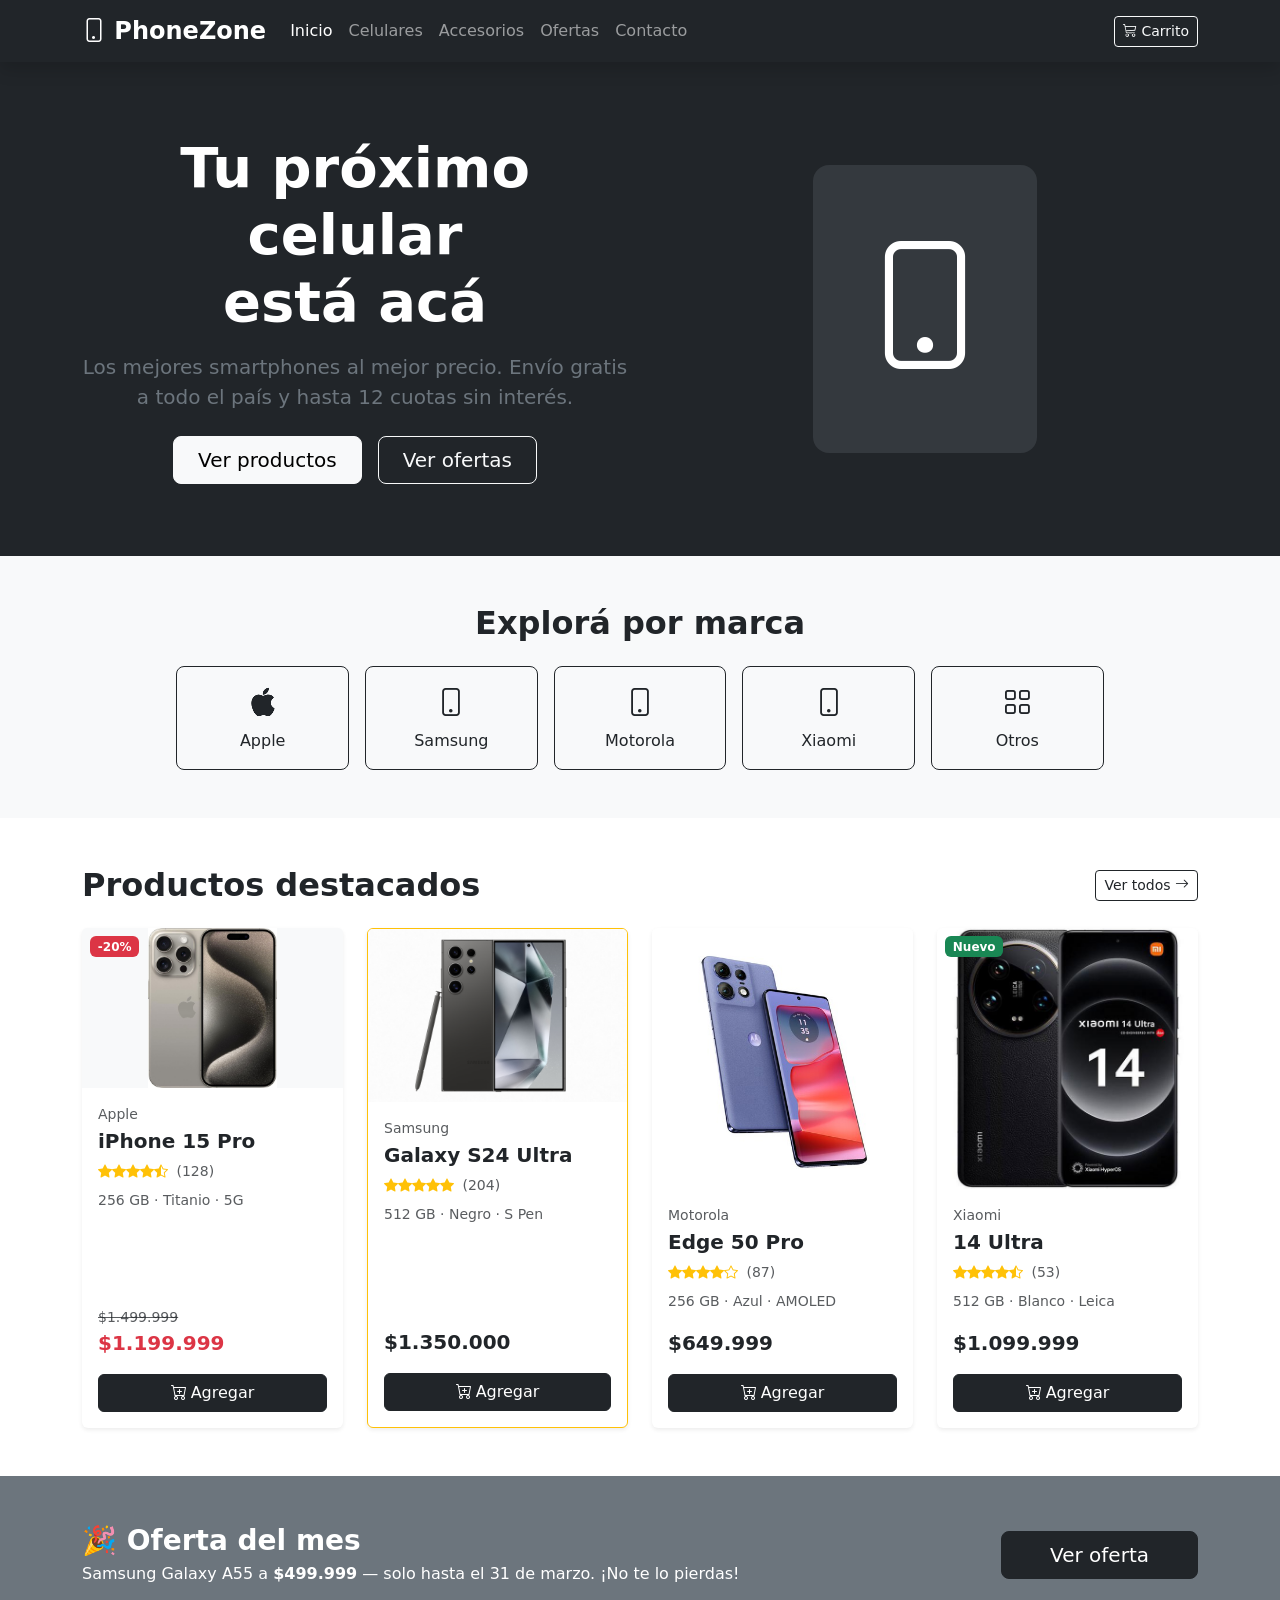
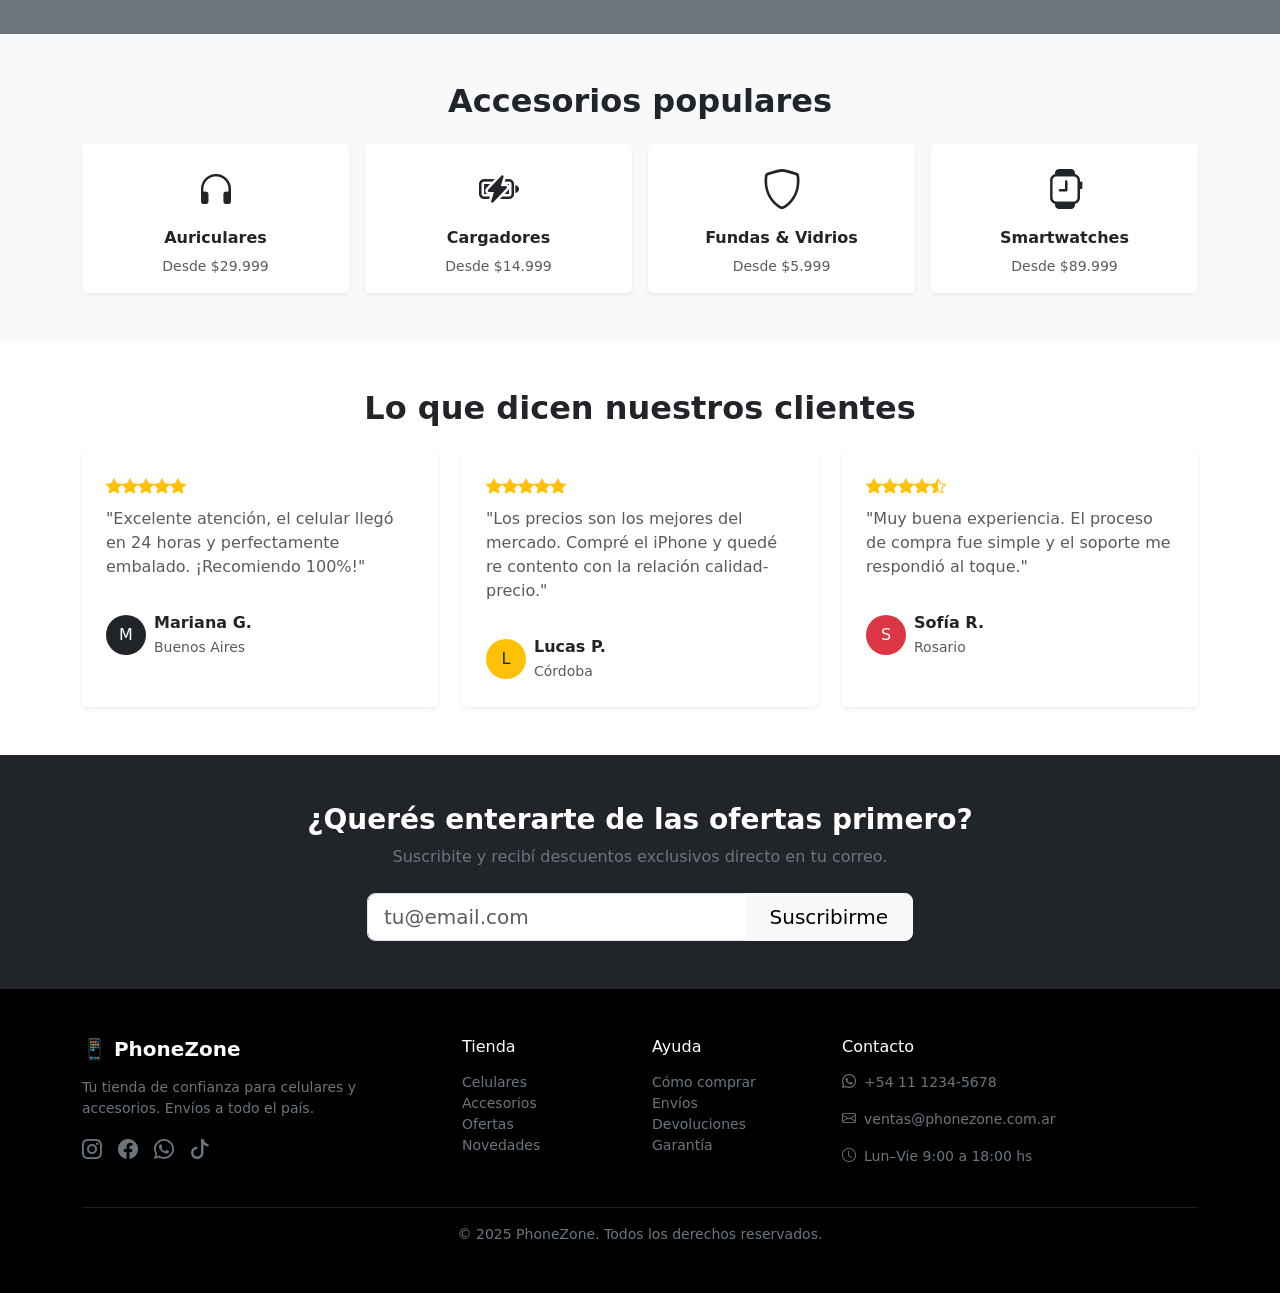
<file: index.html>
<!DOCTYPE html>
<html lang="es">
<head>
  <meta charset="UTF-8" />
  <meta name="viewport" content="width=device-width, initial-scale=1.0"/>
  <title>PhoneZone – Venta de Celulares</title>
  <link rel="shortcut icon" href="assets/phone.svg" type="image/svg+xml">
  <link rel="stylesheet" href="style.css">
  <link href="https://cdn.jsdelivr.net/npm/bootstrap@5.3.3/dist/css/bootstrap.min.css" rel="stylesheet"/>
  <link href="https://cdn.jsdelivr.net/npm/bootstrap-icons@1.11.3/font/bootstrap-icons.min.css" rel="stylesheet"/>
</head>
<body>
 
  <!-- NAVBAR -->
  <nav class="navbar navbar-expand-lg navbar-dark bg-dark sticky-top shadow">
    <div class="container">
      <a class="navbar-brand fw-bold fs-4" href="#"><i class="bi bi-phone"></i> PhoneZone</a>
      <button class="navbar-toggler" type="button" data-bs-toggle="collapse" data-bs-target="#navMenu">
        <span class="navbar-toggler-icon"></span>
      </button>
      <div class="collapse navbar-collapse" id="navMenu">
        <ul class="navbar-nav me-auto mb-2 mb-lg-0">
          <li class="nav-item"><a class="nav-link active" href="#">Inicio</a></li>
          <li class="nav-item"><a class="nav-link" href="#productos">Celulares</a></li>
          <li class="nav-item"><a class="nav-link" href="#accesories">Accesorios</a></li>
          <li class="nav-item"><a class="nav-link" href="#productos">Ofertas</a></li>
          <li class="nav-item"><a class="nav-link" href="#contact">Contacto</a></li>
        </ul>
        <div class="d-flex gap-2">
          <button class="btn btn-outline-light btn-sm" onclick="Shopping_cart()">
            <i class="bi bi-cart3"></i> Carrito
          </button>
        </div>
      </div>
    </div>
  </nav>
 
  <!-- HERO -->
  <section class="bg-dark text-white py-5 text-center">
    <div class="container py-4">
      <div class="row align-items-center g-4">
        <div class="col-lg-6">
          <h1 class="display-4 fw-bold mb-3">Tu próximo celular<br>está acá</h1>
          <p class="lead text-secondary mb-4">Los mejores smartphones al mejor precio. Envío gratis a todo el país y hasta 12 cuotas sin interés.</p>
          <div class="d-flex flex-wrap gap-3 justify-content-center">
            <a href="#productos" class="btn btn-light btn-lg px-4">Ver productos</a>
            <a href="#ofter" class="btn btn-outline-light btn-lg px-4">Ver ofertas</a>
          </div>
        </div>
        <div class="col-lg-6 text-center">
          <div class="bg-secondary bg-opacity-25 rounded-4 p-5 d-inline-block">
            <i class="bi bi-phone" style="font-size:8rem; color:#ffffff;"></i>
          </div>
        </div>
      </div>
    </div>
  </section>
 

 
  <!-- CATEGORÍAS -->
  <section class="py-5 bg-light">
    <div class="container">
      <h2 class="fw-bold mb-4 text-center">Explorá por marca</h2>
      <div class="row g-3 justify-content-center">
        <div class="col-6 col-md-2">
          <a href="#iphone" class="btn btn-outline-dark w-100 py-3 rounded-3">
            <i class="bi bi-apple d-block fs-3 mb-1"></i> Apple
          </a>
        </div>
        <div class="col-6 col-md-2">
          <a href="#samsung" class="btn btn-outline-dark w-100 py-3 rounded-3">
            <i class="bi bi-phone d-block fs-3 mb-1"></i> Samsung
          </a>
        </div>
        <div class="col-6 col-md-2">
          <a href="#motorola" class="btn btn-outline-dark w-100 py-3 rounded-3">
            <i class="bi bi-phone d-block fs-3 mb-1"></i> Motorola
          </a>
        </div>
        <div class="col-6 col-md-2">
          <a href="#xioami" class="btn btn-outline-dark w-100 py-3 rounded-3">
            <i class="bi bi-phone d-block fs-3 mb-1"></i> Xiaomi
          </a>
        </div>
        <div class="col-6 col-md-2">
          <a href="/phones.html" onclick="phones()" class="btn btn-outline-dark w-100 py-3 rounded-3">
            <i class="bi bi-grid d-block fs-3 mb-1"></i> Otros
          </a>
        </div>
      </div>
    </div>
  </section>
 
  <!-- PRODUCTOS DESTACADOS -->
  <section class="py-5" id="productos">
    <div class="container">
      <div class="d-flex justify-content-between align-items-center mb-4">
        <h2 class="fw-bold mb-0">Productos destacados</h2>
        <a href="" class="btn btn-outline-dark btn-sm" onclick="phones()">Ver todos <i class="bi bi-arrow-right"></i></a>
      </div>
      <div class="row g-4">
 
        <!-- Card 1 -->
        <div class="col-sm-6 col-lg-3" id="iphone">
          <div class="card h-100 shadow-sm border-0 position-relative">
            <span class="badge bg-danger position-absolute top-0 start-0 m-2">-20%</span>
               <img src="assets/Apple iPhone 15 Pro (128 GB) - Natural Titanium _ [Locked] _ Boost Infinite plan required starting at $60_mo_ _ Unlimited Wireless _ No trade-in needed to start _ Get the latest iPhone every year.jpg" class="card-img-top bg-light d-flex align-items-center justify-content-center" style="max-height: 160px;  object-fit: contain;">
            <div class="card-body d-flex flex-column">
              <p class="text-muted small mb-1">Apple</p>
              <h5 class="card-title fw-bold">iPhone 15 Pro</h5>
              <div class="text-warning small mb-2">
                <i class="bi bi-star-fill"></i><i class="bi bi-star-fill"></i><i class="bi bi-star-fill"></i><i class="bi bi-star-fill"></i><i class="bi bi-star-half"></i>
                <span class="text-muted ms-1">(128)</span>
              </div>
              <p class="text-muted small">256 GB · Titanio · 5G</p>
              <div class="mt-auto">
                <p class="text-muted text-decoration-line-through small mb-0">$1.499.999</p>
                <p class="fw-bold fs-5 text-danger mb-3">$1.199.999</p>
                <button class="btn btn-dark w-100" id="btn-cel" value="iPhone 15 Pro"><i class="bi bi-cart-plus me-1"></i>Agregar</button>
              </div>
            </div>
          </div>
        </div>
 
        <!-- Card 2 -->
        <div class="col-sm-6 col-lg-3" id="samsung">
          <div class="card h-100 shadow-sm border border-warning position-relative">
           <img src="assets/S24-Ultra-Negro.png" class="card-img-top bg-light d-flex align-items-center justify-content-center"">
            <div class="card-body d-flex flex-column">
              <p class="text-muted small mb-1">Samsung</p>
              <h5 class="card-title fw-bold">Galaxy S24 Ultra</h5>
              <div class="text-warning small mb-2">
                <i class="bi bi-star-fill"></i><i class="bi bi-star-fill"></i><i class="bi bi-star-fill"></i><i class="bi bi-star-fill"></i><i class="bi bi-star-fill"></i>
                <span class="text-muted ms-1">(204)</span>
              </div>
              <p class="text-muted small">512 GB · Negro · S Pen</p>
              <div class="mt-auto">
                <p class="fw-bold fs-5 mb-3">$1.350.000</p>
                <button class="btn btn-dark w-100" id="btn-cel2" value="Galaxy S24 Ultra"><i class="bi bi-cart-plus me-1"></i>Agregar</button>
              </div>
            </div>
          </div>
        </div>
 
        <!-- Card 3 -->
        <div class="col-sm-6 col-lg-3" id="motorola">
          <div class="card h-100 shadow-sm border-0">
            <img src="assets/450_1000.jpeg" class="card-img-top bg-light d-flex align-items-center justify-content-center">
            <div class="card-body d-flex flex-column">
              <p class="text-muted small mb-1">Motorola</p>
              <h5 class="card-title fw-bold">Edge 50 Pro</h5>
              <div class="text-warning small mb-2">
                <i class="bi bi-star-fill"></i><i class="bi bi-star-fill"></i><i class="bi bi-star-fill"></i><i class="bi bi-star-fill"></i><i class="bi bi-star"></i>
                <span class="text-muted ms-1">(87)</span>
              </div>
              <p class="text-muted small">256 GB · Azul · AMOLED</p>
              <div class="mt-auto">
                <p class="fw-bold fs-5 mb-3">$649.999</p>
                <button class="btn btn-dark w-100" id="btn-cel3" value="Edge 50 Pro"><i class="bi bi-cart-plus me-1"></i>Agregar</button>
              </div>
            </div>
          </div>
        </div>
 
        <!-- Card 4 -->
        <div class="col-sm-6 col-lg-3" id="xioami">
          <div class="card h-100 shadow-sm border-0 position-relative">
            <span class="badge bg-success position-absolute top-0 start-0 m-2">Nuevo</span>
            <img src="assets/celular_xiaomi_14_ultra_dual_chip_512gb_5g_global_172055_550x550.jpg" class="card-img-top bg-light d-flex align-items-center justify-content-center">
            <div class="card-body d-flex flex-column">
              <p class="text-muted small mb-1">Xiaomi</p>
              <h5 class="card-title fw-bold">14 Ultra</h5>
              <div class="text-warning small mb-2">
                <i class="bi bi-star-fill"></i><i class="bi bi-star-fill"></i><i class="bi bi-star-fill"></i><i class="bi bi-star-fill"></i><i class="bi bi-star-half"></i>
                <span class="text-muted ms-1">(53)</span>
              </div>
              <p class="text-muted small">512 GB · Blanco · Leica</p>
              <div class="mt-auto">
                <p class="fw-bold fs-5 mb-3">$1.099.999</p>
                <button class="btn btn-dark w-100" id="btn-cel4" value="14 Ultra"><i class="bi bi-cart-plus me-1"></i>Agregar</button>
              </div>
            </div>
          </div>
        </div>
 
      </div>
    </div>
  </section>
 
  <!-- BANNER OFERTA -->
  <section class="bg-secondary py-5" id="ofert">
    <div class="container">
      <div class="row align-items-center g-3">
        <div class="col-md-8 text-white">
          <h3 class="fw-bold mb-1">🎉 Oferta del mes</h3>
          <p class="mb-0">Samsung Galaxy A55 a <strong>$499.999</strong> — solo hasta el 31 de marzo. ¡No te lo pierdas!</p>
        </div>
        <div class="col-md-4 text-md-end">
          <a href="#" class="btn btn-dark btn-lg px-5">Ver oferta</a>
        </div>
      </div>
    </div>
  </section>
 
  <!-- ACCESORIOS -->
  <section class="py-5 bg-light" id="accesories">
    <div class="container">
      <h2 class="fw-bold mb-4 text-center">Accesorios populares</h2>
      <div class="row g-3">
        <div class="col-6 col-md-3">
          <div class="card border-0 shadow-sm text-center p-3 h-100">
            <i class="bi bi-headphones fs-1 text-dark mb-2"></i>
            <h6 class="fw-bold">Auriculares</h6>
            <p class="text-muted small mb-0">Desde $29.999</p>
          </div>
        </div>
        <div class="col-6 col-md-3">
          <div class="card border-0 shadow-sm text-center p-3 h-100">
            <i class="bi bi-battery-charging fs-1 text-dark mb-2"></i>
            <h6 class="fw-bold">Cargadores</h6>
            <p class="text-muted small mb-0">Desde $14.999</p>
          </div>
        </div>
        <div class="col-6 col-md-3">
          <div class="card border-0 shadow-sm text-center p-3 h-100">
            <i class="bi bi-shield fs-1 text-dark mb-2"></i>
            <h6 class="fw-bold">Fundas & Vidrios</h6>
            <p class="text-muted small mb-0">Desde $5.999</p>
          </div>
        </div>
        <div class="col-6 col-md-3">
          <div class="card border-0 shadow-sm text-center p-3 h-100">
            <i class="bi bi-smartwatch fs-1 text-dark mb-2"></i>
            <h6 class="fw-bold">Smartwatches</h6>
            <p class="text-muted small mb-0">Desde $89.999</p>
          </div>
        </div>
      </div>
    </div>
  </section>
 
  <!-- TESTIMONIOS -->
  <section class="py-5">
    <div class="container">
      <h2 class="fw-bold mb-4 text-center">Lo que dicen nuestros clientes</h2>
      <div class="row g-4">
        <div class="col-md-4">
          <div class="card border-0 shadow-sm p-4 h-100">
            <div class="text-warning mb-2">
              <i class="bi bi-star-fill"></i><i class="bi bi-star-fill"></i><i class="bi bi-star-fill"></i><i class="bi bi-star-fill"></i><i class="bi bi-star-fill"></i>
            </div>
            <p class="text-muted">"Excelente atención, el celular llegó en 24 horas y perfectamente embalado. ¡Recomiendo 100%!"</p>
            <div class="d-flex align-items-center mt-3">
              <div class="bg-dark text-white rounded-circle d-flex align-items-center justify-content-center me-2" style="width:40px;height:40px;">M</div>
              <div><strong>Mariana G.</strong><br><small class="text-muted">Buenos Aires</small></div>
            </div>
          </div>
        </div>
        <div class="col-md-4">
          <div class="card border-0 shadow-sm p-4 h-100">
            <div class="text-warning mb-2">
              <i class="bi bi-star-fill"></i><i class="bi bi-star-fill"></i><i class="bi bi-star-fill"></i><i class="bi bi-star-fill"></i><i class="bi bi-star-fill"></i>
            </div>
            <p class="text-muted">"Los precios son los mejores del mercado. Compré el iPhone y quedé re contento con la relación calidad-precio."</p>
            <div class="d-flex align-items-center mt-3">
              <div class="bg-warning text-dark rounded-circle d-flex align-items-center justify-content-center me-2" style="width:40px;height:40px;">L</div>
              <div><strong>Lucas P.</strong><br><small class="text-muted">Córdoba</small></div>
            </div>
          </div>
        </div>
        <div class="col-md-4">
          <div class="card border-0 shadow-sm p-4 h-100">
            <div class="text-warning mb-2">
              <i class="bi bi-star-fill"></i><i class="bi bi-star-fill"></i><i class="bi bi-star-fill"></i><i class="bi bi-star-fill"></i><i class="bi bi-star-half"></i>
            </div>
            <p class="text-muted">"Muy buena experiencia. El proceso de compra fue simple y el soporte me respondió al toque."</p>
            <div class="d-flex align-items-center mt-3">
              <div class="bg-danger text-white rounded-circle d-flex align-items-center justify-content-center me-2" style="width:40px;height:40px;">S</div>
              <div><strong>Sofía R.</strong><br><small class="text-muted">Rosario</small></div>
            </div>
          </div>
        </div>
      </div>
    </div>
  </section>
 
  <!-- NEWSLETTER -->
  <section class="bg-dark text-white py-5">
    <div class="container text-center">
      <h3 class="fw-bold mb-2">¿Querés enterarte de las ofertas primero?</h3>
      <p class="text-secondary mb-4">Suscribite y recibí descuentos exclusivos directo en tu correo.</p>
      <div class="row justify-content-center">
        <div class="col-md-6">
          <div class="input-group">
            <input type="email" class="form-control form-control-lg" placeholder="tu@email.com" id="input" required/>
            <button class="btn btn-light btn-lg px-4" onclick="Datos()" type="submit">Suscribirme</button>
          </div>
        </div>
      </div>
    </div>
  </section>
 
  <!-- FOOTER -->
  <footer class="bg-black text-secondary py-5">
    <div class="container">
      <div class="row g-4">
        <div class="col-md-4">
          <h5 class="text-white fw-bold mb-3">📱 PhoneZone</h5>
          <p class="small">Tu tienda de confianza para celulares y accesorios. Envíos a todo el país.</p>
          <div class="d-flex gap-3 mt-3">
            <a href="#" class="text-secondary fs-5"><i class="bi bi-instagram"></i></a>
            <a href="#" class="text-secondary fs-5"><i class="bi bi-facebook"></i></a>
            <a href="#" class="text-secondary fs-5"><i class="bi bi-whatsapp"></i></a>
            <a href="#" class="text-secondary fs-5"><i class="bi bi-tiktok"></i></a>
          </div>
        </div>
        <div class="col-6 col-md-2">
          <h6 class="text-white mb-3">Tienda</h6>
          <ul class="list-unstyled small">
            <li><a href="#" class="text-secondary text-decoration-none">Celulares</a></li>
            <li><a href="#" class="text-secondary text-decoration-none">Accesorios</a></li>
            <li><a href="#" class="text-secondary text-decoration-none">Ofertas</a></li>
            <li><a href="#" class="text-secondary text-decoration-none">Novedades</a></li>
          </ul>
        </div>
        <div class="col-6 col-md-2">
          <h6 class="text-white mb-3">Ayuda</h6>
          <ul class="list-unstyled small">
            <li><a href="#" class="text-secondary text-decoration-none">Cómo comprar</a></li>
            <li><a href="#" class="text-secondary text-decoration-none">Envíos</a></li>
            <li><a href="#" class="text-secondary text-decoration-none">Devoluciones</a></li>
            <li><a href="#" class="text-secondary text-decoration-none">Garantía</a></li>
          </ul>
        </div>
        <div class="col-md-4" id="contact">
          <h6 class="text-white mb-3">Contacto</h6>
          <p class="small"><i class="bi bi-whatsapp me-2"></i>+54 11 1234-5678</p>
          <p class="small"><i class="bi bi-envelope me-2"></i>ventas@phonezone.com.ar</p>
          <p class="small"><i class="bi bi-clock me-2"></i>Lun–Vie 9:00 a 18:00 hs</p>
        </div>
      </div>
      <hr class="border-secondary mt-4"/>
      <p class="text-center small mb-0">© 2025 PhoneZone. Todos los derechos reservados.</p>
    </div>
  </footer>
  <div class="cart__div cart-div" id="car" style="display: none;">
      <div class="header__div header-div">
        <h3 class="h3-list">Lista</h3>
        <div id="lista_ul"></div>
      </div>
  </div>
  <script src="script.js" defer></script>
  <script>
    function Datos() {
      let i = document.getElementById("input").value;
      if (i == "") {
         console.log(i);
         alert("Porfavor, introduce su gmail");
      }
      else {
        alert("Muchas gracias por mandarnos tu gmail, te avisaremos pronto!");
      }
    }
    function phones() {
       window.open("phones.html");
    }
  </script>
  <script src="https://cdn.jsdelivr.net/npm/bootstrap@5.3.3/dist/js/bootstrap.bundle.min.js"></script>
</body>
</html>
</file>
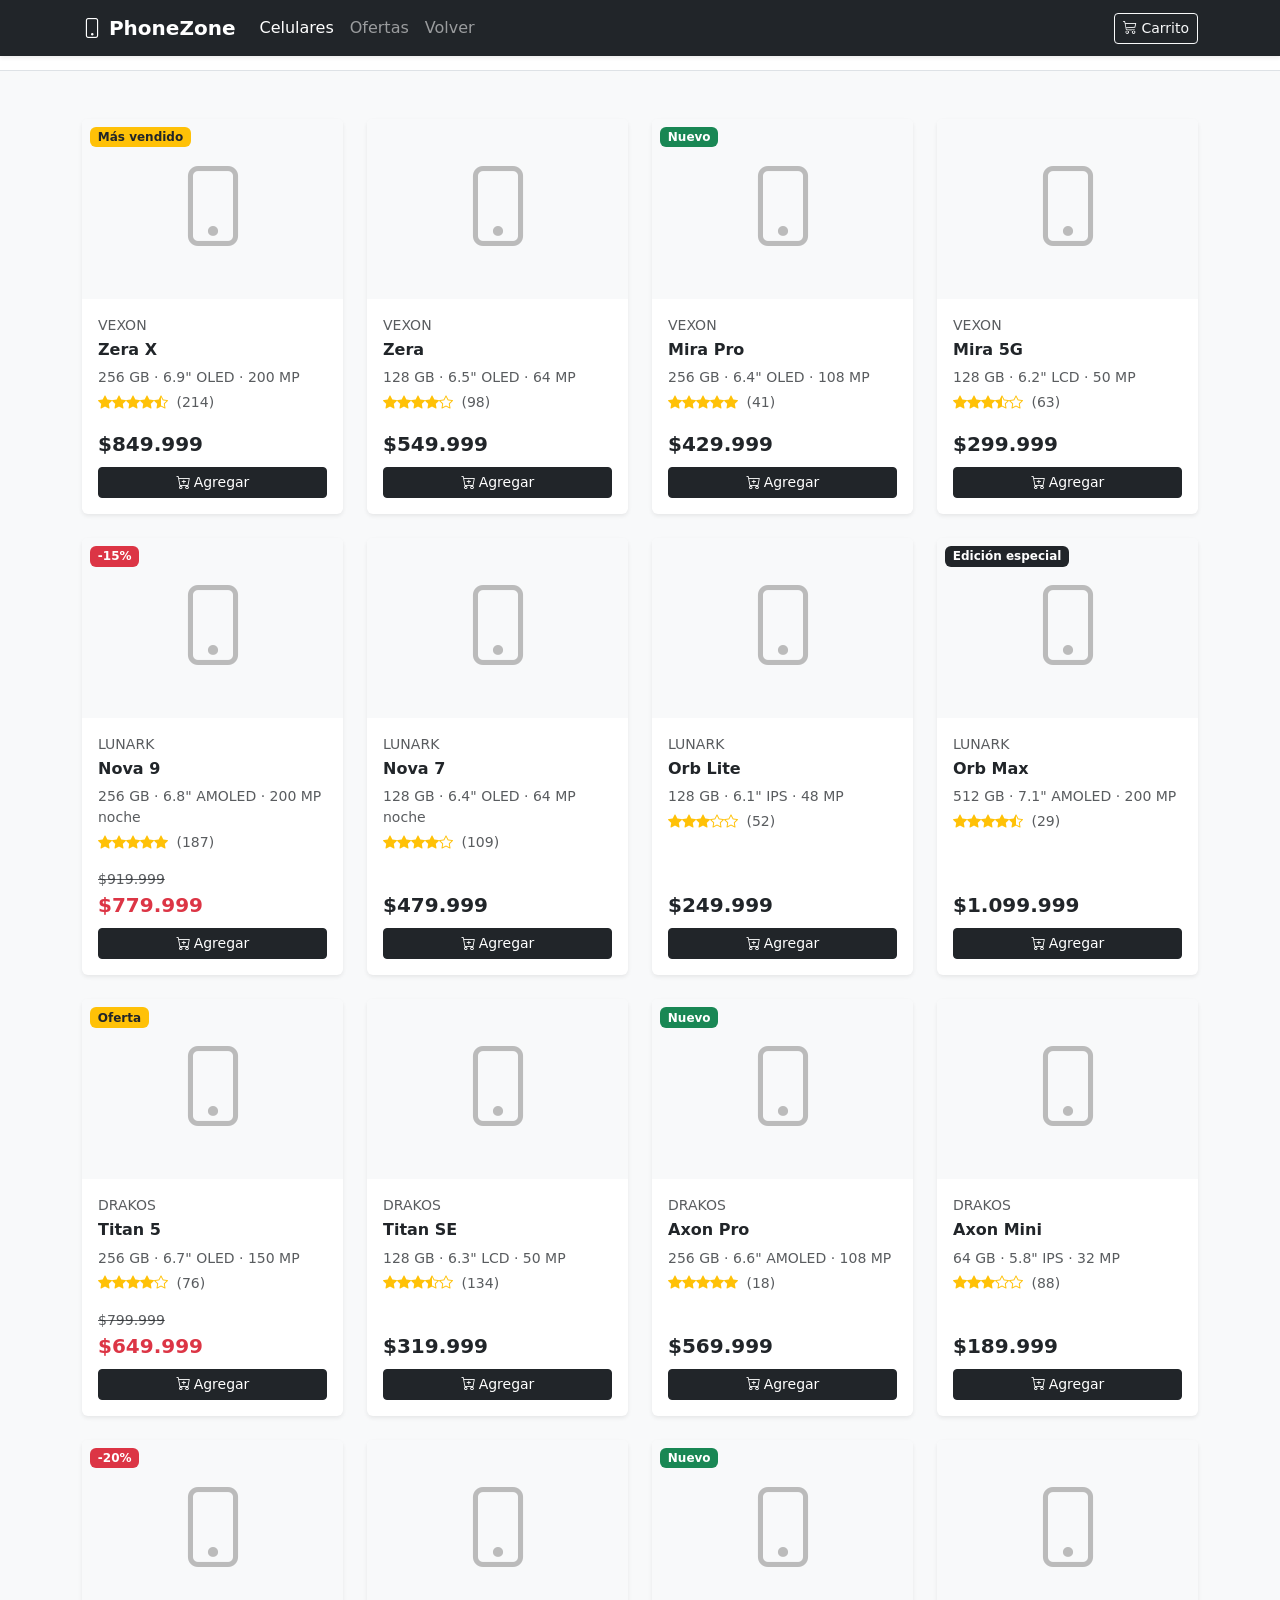
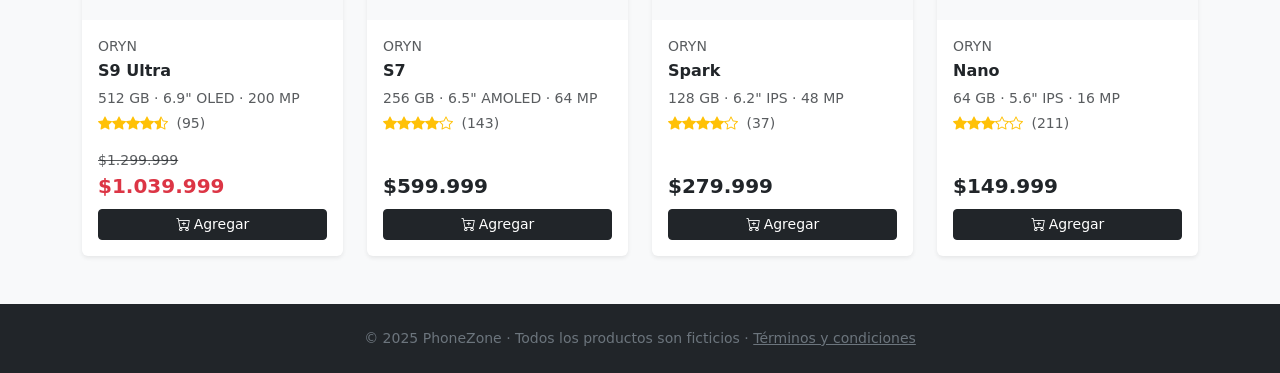
<file: phones.html>
<!DOCTYPE html>
<html lang="es">
<head>
  <meta charset="UTF-8"/>
  <meta name="viewport" content="width=device-width, initial-scale=1.0"/>
  <title>PhoneZone – Catálogo de Celulares</title>
  <link rel="shortcut icon" href="assets/phone.svg" type="image/svg+xml">
  <link href="https://cdn.jsdelivr.net/npm/bootstrap@5.3.3/dist/css/bootstrap.min.css" rel="stylesheet"/>
  <link href="https://cdn.jsdelivr.net/npm/bootstrap-icons@1.11.3/font/bootstrap-icons.min.css" rel="stylesheet"/>
</head>
<body class="bg-light">
 
  <!-- NAVBAR -->
  <nav class="navbar navbar-expand-lg navbar-dark bg-dark fixed-top shadow-sm">
    <div class="container">
      <a class="navbar-brand fw-bold" href="#"><i class="bi bi-phone"></i> PhoneZone</a>
      <button class="navbar-toggler" type="button" data-bs-toggle="collapse" data-bs-target="#nav">
        <span class="navbar-toggler-icon"></span>
      </button>
      <div class="collapse navbar-collapse" id="nav">
        <ul class="navbar-nav me-auto">
          <li class="nav-item"><a class="nav-link active" href="#">Celulares</a></li>
          <li class="nav-item"><a class="nav-link" href="#ofert">Ofertas</a></li>
          <li class="nav-item"><a class="nav-link" href="/index.html">Volver</a></li>
        </ul>
        <div class="d-flex gap-2">
          <button class="btn btn-outline-light btn-sm">
            <i class="bi bi-cart3"></i> Carrito
          </button>
        </div>
      </div>
    </div>
  </nav>
 
  <!-- FILTROS -->
  <section class="bg-white border-bottom py-3">
    <div class="container">
      <div class="row g-2 align-items-center">
        <div class="col-md-4">
          <input type="text" class="form-control" placeholder="🔍 Buscar celular..."/>
        </div>
        <div class="col-6 col-md-2">
          <select class="form-select">
            <option selected>Todas las marcas</option>
            <option>VEXON</option>
            <option>LUNARK</option>
            <option>DRAKOS</option>
            <option>ORYN</option>
          </select>
        </div>
        <div class="col-6 col-md-2">
          <select class="form-select">
            <option selected>Precio</option>
            <option>Menor a mayor</option>
            <option>Mayor a menor</option>
          </select>
        </div>
        <div class="col-md-4 text-md-end">
          <span class="text-muted small">16 celulares encontrados</span>
        </div>
      </div>
    </div>
  </section>
 
  <!-- CATÁLOGO -->
  <section class="py-5">
    <div class="container">
      <div class="row g-4">
 
        <!-- VEXON Zera X -->
        <div class="col-sm-6 col-lg-3">
          <div class="card h-100 border-0 shadow-sm">
            <span class="badge bg-warning text-dark position-absolute top-0 start-0 m-2">Más vendido</span>
            <div class="card-img-top bg-light d-flex align-items-center justify-content-center" style="height:180px;">
              <i class="bi bi-phone" style="font-size:5rem;color:#bbb;"></i>
            </div>
            <div class="card-body d-flex flex-column">
              <p class="text-muted small mb-1">VEXON</p>
              <h6 class="fw-bold">Zera X</h6>
              <p class="text-muted small mb-1">256 GB · 6.9" OLED · 200 MP</p>
              <div class="text-warning small mb-3">
                <i class="bi bi-star-fill"></i><i class="bi bi-star-fill"></i><i class="bi bi-star-fill"></i><i class="bi bi-star-fill"></i><i class="bi bi-star-half"></i>
                <span class="text-muted ms-1">(214)</span>
              </div>
              <div class="mt-auto">
                <p class="fw-bold fs-5 mb-2">$849.999</p>
                <button class="btn btn-dark w-100 btn-sm"><i class="bi bi-cart-plus me-1"></i>Agregar</button>
              </div>
            </div>
          </div>
        </div>
 
        <!-- VEXON Zera -->
        <div class="col-sm-6 col-lg-3">
          <div class="card h-100 border-0 shadow-sm">
            <div class="card-img-top bg-light d-flex align-items-center justify-content-center" style="height:180px;">
              <i class="bi bi-phone" style="font-size:5rem;color:#bbb;"></i>
            </div>
            <div class="card-body d-flex flex-column">
              <p class="text-muted small mb-1">VEXON</p>
              <h6 class="fw-bold">Zera</h6>
              <p class="text-muted small mb-1">128 GB · 6.5" OLED · 64 MP</p>
              <div class="text-warning small mb-3">
                <i class="bi bi-star-fill"></i><i class="bi bi-star-fill"></i><i class="bi bi-star-fill"></i><i class="bi bi-star-fill"></i><i class="bi bi-star"></i>
                <span class="text-muted ms-1">(98)</span>
              </div>
              <div class="mt-auto">
                <p class="fw-bold fs-5 mb-2">$549.999</p>
                <button class="btn btn-dark w-100 btn-sm"><i class="bi bi-cart-plus me-1"></i>Agregar</button>
              </div>
            </div>
          </div>
        </div>
 
        <!-- VEXON Mira Pro -->
        <div class="col-sm-6 col-lg-3">
          <div class="card h-100 border-0 shadow-sm">
            <span class="badge bg-success position-absolute top-0 start-0 m-2">Nuevo</span>
            <div class="card-img-top bg-light d-flex align-items-center justify-content-center" style="height:180px;">
              <i class="bi bi-phone" style="font-size:5rem;color:#bbb;"></i>
            </div>
            <div class="card-body d-flex flex-column">
              <p class="text-muted small mb-1">VEXON</p>
              <h6 class="fw-bold">Mira Pro</h6>
              <p class="text-muted small mb-1">256 GB · 6.4" OLED · 108 MP</p>
              <div class="text-warning small mb-3">
                <i class="bi bi-star-fill"></i><i class="bi bi-star-fill"></i><i class="bi bi-star-fill"></i><i class="bi bi-star-fill"></i><i class="bi bi-star-fill"></i>
                <span class="text-muted ms-1">(41)</span>
              </div>
              <div class="mt-auto">
                <p class="fw-bold fs-5 mb-2">$429.999</p>
                <button class="btn btn-dark w-100 btn-sm"><i class="bi bi-cart-plus me-1"></i>Agregar</button>
              </div>
            </div>
          </div>
        </div>
 
        <!-- VEXON Mira 5G -->
        <div class="col-sm-6 col-lg-3">
          <div class="card h-100 border-0 shadow-sm">
            <div class="card-img-top bg-light d-flex align-items-center justify-content-center" style="height:180px;">
              <i class="bi bi-phone" style="font-size:5rem;color:#bbb;"></i>
            </div>
            <div class="card-body d-flex flex-column">
              <p class="text-muted small mb-1">VEXON</p>
              <h6 class="fw-bold">Mira 5G</h6>
              <p class="text-muted small mb-1">128 GB · 6.2" LCD · 50 MP</p>
              <div class="text-warning small mb-3">
                <i class="bi bi-star-fill"></i><i class="bi bi-star-fill"></i><i class="bi bi-star-fill"></i><i class="bi bi-star-half"></i><i class="bi bi-star"></i>
                <span class="text-muted ms-1">(63)</span>
              </div>
              <div class="mt-auto">
                <p class="fw-bold fs-5 mb-2">$299.999</p>
                <button class="btn btn-dark w-100 btn-sm"><i class="bi bi-cart-plus me-1"></i>Agregar</button>
              </div>
            </div>
          </div>
        </div>
 
        <!-- LUNARK Nova 9 -->
        <div class="col-sm-6 col-lg-3">
          <div class="card h-100 border-0 shadow-sm">
            <span class="badge bg-danger position-absolute top-0 start-0 m-2">-15%</span>
            <div class="card-img-top bg-light d-flex align-items-center justify-content-center" style="height:180px;">
              <i class="bi bi-phone" style="font-size:5rem;color:#bbb;"></i>
            </div>
            <div class="card-body d-flex flex-column">
              <p class="text-muted small mb-1">LUNARK</p>
              <h6 class="fw-bold">Nova 9</h6>
              <p class="text-muted small mb-1">256 GB · 6.8" AMOLED · 200 MP noche</p>
              <div class="text-warning small mb-3">
                <i class="bi bi-star-fill"></i><i class="bi bi-star-fill"></i><i class="bi bi-star-fill"></i><i class="bi bi-star-fill"></i><i class="bi bi-star-fill"></i>
                <span class="text-muted ms-1">(187)</span>
              </div>
              <div class="mt-auto">
                <p class="text-muted text-decoration-line-through small mb-0">$919.999</p>
                <p class="fw-bold fs-5 mb-2 text-danger">$779.999</p>
                <button class="btn btn-dark w-100 btn-sm"><i class="bi bi-cart-plus me-1"></i>Agregar</button>
              </div>
            </div>
          </div>
        </div>
 
        <!-- LUNARK Nova 7 -->
        <div class="col-sm-6 col-lg-3">
          <div class="card h-100 border-0 shadow-sm">
            <div class="card-img-top bg-light d-flex align-items-center justify-content-center" style="height:180px;">
              <i class="bi bi-phone" style="font-size:5rem;color:#bbb;"></i>
            </div>
            <div class="card-body d-flex flex-column">
              <p class="text-muted small mb-1">LUNARK</p>
              <h6 class="fw-bold">Nova 7</h6>
              <p class="text-muted small mb-1">128 GB · 6.4" OLED · 64 MP noche</p>
              <div class="text-warning small mb-3">
                <i class="bi bi-star-fill"></i><i class="bi bi-star-fill"></i><i class="bi bi-star-fill"></i><i class="bi bi-star-fill"></i><i class="bi bi-star"></i>
                <span class="text-muted ms-1">(109)</span>
              </div>
              <div class="mt-auto">
                <p class="fw-bold fs-5 mb-2">$479.999</p>
                <button class="btn btn-dark w-100 btn-sm"><i class="bi bi-cart-plus me-1"></i>Agregar</button>
              </div>
            </div>
          </div>
        </div>
 
        <!-- LUNARK Orb Lite -->
        <div class="col-sm-6 col-lg-3">
          <div class="card h-100 border-0 shadow-sm">
            <div class="card-img-top bg-light d-flex align-items-center justify-content-center" style="height:180px;">
              <i class="bi bi-phone" style="font-size:5rem;color:#bbb;"></i>
            </div>
            <div class="card-body d-flex flex-column">
              <p class="text-muted small mb-1">LUNARK</p>
              <h6 class="fw-bold">Orb Lite</h6>
              <p class="text-muted small mb-1">128 GB · 6.1" IPS · 48 MP</p>
              <div class="text-warning small mb-3">
                <i class="bi bi-star-fill"></i><i class="bi bi-star-fill"></i><i class="bi bi-star-fill"></i><i class="bi bi-star"></i><i class="bi bi-star"></i>
                <span class="text-muted ms-1">(52)</span>
              </div>
              <div class="mt-auto">
                <p class="fw-bold fs-5 mb-2">$249.999</p>
                <button class="btn btn-dark w-100 btn-sm"><i class="bi bi-cart-plus me-1"></i>Agregar</button>
              </div>
            </div>
          </div>
        </div>
 
        <!-- LUNARK Orb Max -->
        <div class="col-sm-6 col-lg-3">
          <div class="card h-100 border-0 shadow-sm">
            <span class="badge bg-dark position-absolute top-0 start-0 m-2">Edición especial</span>
            <div class="card-img-top bg-light d-flex align-items-center justify-content-center" style="height:180px;">
              <i class="bi bi-phone" style="font-size:5rem;color:#bbb;"></i>
            </div>
            <div class="card-body d-flex flex-column">
              <p class="text-muted small mb-1">LUNARK</p>
              <h6 class="fw-bold">Orb Max</h6>
              <p class="text-muted small mb-1">512 GB · 7.1" AMOLED · 200 MP</p>
              <div class="text-warning small mb-3">
                <i class="bi bi-star-fill"></i><i class="bi bi-star-fill"></i><i class="bi bi-star-fill"></i><i class="bi bi-star-fill"></i><i class="bi bi-star-half"></i>
                <span class="text-muted ms-1">(29)</span>
              </div>
              <div class="mt-auto">
                <p class="fw-bold fs-5 mb-2">$1.099.999</p>
                <button class="btn btn-dark w-100 btn-sm"><i class="bi bi-cart-plus me-1"></i>Agregar</button>
              </div>
            </div>
          </div>
        </div>
 
        <!-- DRAKOS Titan 5 -->
        <div class="col-sm-6 col-lg-3" id="ofert">
          <div class="card h-100 border-0 shadow-sm">
            <span class="badge bg-warning text-dark position-absolute top-0 start-0 m-2">Oferta</span>
            <div class="card-img-top bg-light d-flex align-items-center justify-content-center" style="height:180px;">
              <i class="bi bi-phone" style="font-size:5rem;color:#bbb;"></i>
            </div>
            <div class="card-body d-flex flex-column">
              <p class="text-muted small mb-1">DRAKOS</p>
              <h6 class="fw-bold">Titan 5</h6>
              <p class="text-muted small mb-1">256 GB · 6.7" OLED · 150 MP</p>
              <div class="text-warning small mb-3">
                <i class="bi bi-star-fill"></i><i class="bi bi-star-fill"></i><i class="bi bi-star-fill"></i><i class="bi bi-star-fill"></i><i class="bi bi-star"></i>
                <span class="text-muted ms-1">(76)</span>
              </div>
              <div class="mt-auto">
                <p class="text-muted text-decoration-line-through small mb-0">$799.999</p>
                <p class="fw-bold fs-5 mb-2 text-danger">$649.999</p>
                <button class="btn btn-dark w-100 btn-sm"><i class="bi bi-cart-plus me-1"></i>Agregar</button>
              </div>
            </div>
          </div>
        </div>
 
        <!-- DRAKOS Titan SE -->
        <div class="col-sm-6 col-lg-3">
          <div class="card h-100 border-0 shadow-sm">
            <div class="card-img-top bg-light d-flex align-items-center justify-content-center" style="height:180px;">
              <i class="bi bi-phone" style="font-size:5rem;color:#bbb;"></i>
            </div>
            <div class="card-body d-flex flex-column">
              <p class="text-muted small mb-1">DRAKOS</p>
              <h6 class="fw-bold">Titan SE</h6>
              <p class="text-muted small mb-1">128 GB · 6.3" LCD · 50 MP</p>
              <div class="text-warning small mb-3">
                <i class="bi bi-star-fill"></i><i class="bi bi-star-fill"></i><i class="bi bi-star-fill"></i><i class="bi bi-star-half"></i><i class="bi bi-star"></i>
                <span class="text-muted ms-1">(134)</span>
              </div>
              <div class="mt-auto">
                <p class="fw-bold fs-5 mb-2">$319.999</p>
                <button class="btn btn-dark w-100 btn-sm"><i class="bi bi-cart-plus me-1"></i>Agregar</button>
              </div>
            </div>
          </div>
        </div>
 
        <!-- DRAKOS Axon Pro -->
        <div class="col-sm-6 col-lg-3">
          <div class="card h-100 border-0 shadow-sm">
            <span class="badge bg-success position-absolute top-0 start-0 m-2">Nuevo</span>
            <div class="card-img-top bg-light d-flex align-items-center justify-content-center" style="height:180px;">
              <i class="bi bi-phone" style="font-size:5rem;color:#bbb;"></i>
            </div>
            <div class="card-body d-flex flex-column">
              <p class="text-muted small mb-1">DRAKOS</p>
              <h6 class="fw-bold">Axon Pro</h6>
              <p class="text-muted small mb-1">256 GB · 6.6" AMOLED · 108 MP</p>
              <div class="text-warning small mb-3">
                <i class="bi bi-star-fill"></i><i class="bi bi-star-fill"></i><i class="bi bi-star-fill"></i><i class="bi bi-star-fill"></i><i class="bi bi-star-fill"></i>
                <span class="text-muted ms-1">(18)</span>
              </div>
              <div class="mt-auto">
                <p class="fw-bold fs-5 mb-2">$569.999</p>
                <button class="btn btn-dark w-100 btn-sm"><i class="bi bi-cart-plus me-1"></i>Agregar</button>
              </div>
            </div>
          </div>
        </div>
 
        <!-- DRAKOS Axon Mini -->
        <div class="col-sm-6 col-lg-3">
          <div class="card h-100 border-0 shadow-sm">
            <div class="card-img-top bg-light d-flex align-items-center justify-content-center" style="height:180px;">
              <i class="bi bi-phone" style="font-size:5rem;color:#bbb;"></i>
            </div>
            <div class="card-body d-flex flex-column">
              <p class="text-muted small mb-1">DRAKOS</p>
              <h6 class="fw-bold">Axon Mini</h6>
              <p class="text-muted small mb-1">64 GB · 5.8" IPS · 32 MP</p>
              <div class="text-warning small mb-3">
                <i class="bi bi-star-fill"></i><i class="bi bi-star-fill"></i><i class="bi bi-star-fill"></i><i class="bi bi-star"></i><i class="bi bi-star"></i>
                <span class="text-muted ms-1">(88)</span>
              </div>
              <div class="mt-auto">
                <p class="fw-bold fs-5 mb-2">$189.999</p>
                <button class="btn btn-dark w-100 btn-sm"><i class="bi bi-cart-plus me-1"></i>Agregar</button>
              </div>
            </div>
          </div>
        </div>
 
        <!-- ORYN S9 -->
        <div class="col-sm-6 col-lg-3">
          <div class="card h-100 border-0 shadow-sm">
            <span class="badge bg-danger position-absolute top-0 start-0 m-2">-20%</span>
            <div class="card-img-top bg-light d-flex align-items-center justify-content-center" style="height:180px;">
              <i class="bi bi-phone" style="font-size:5rem;color:#bbb;"></i>
            </div>
            <div class="card-body d-flex flex-column">
              <p class="text-muted small mb-1">ORYN</p>
              <h6 class="fw-bold">S9 Ultra</h6>
              <p class="text-muted small mb-1">512 GB · 6.9" OLED · 200 MP</p>
              <div class="text-warning small mb-3">
                <i class="bi bi-star-fill"></i><i class="bi bi-star-fill"></i><i class="bi bi-star-fill"></i><i class="bi bi-star-fill"></i><i class="bi bi-star-half"></i>
                <span class="text-muted ms-1">(95)</span>
              </div>
              <div class="mt-auto">
                <p class="text-muted text-decoration-line-through small mb-0">$1.299.999</p>
                <p class="fw-bold fs-5 mb-2 text-danger">$1.039.999</p>
                <button class="btn btn-dark w-100 btn-sm"><i class="bi bi-cart-plus me-1"></i>Agregar</button>
              </div>
            </div>
          </div>
        </div>
 
        <!-- ORYN S7 -->
        <div class="col-sm-6 col-lg-3">
          <div class="card h-100 border-0 shadow-sm">
            <div class="card-img-top bg-light d-flex align-items-center justify-content-center" style="height:180px;">
              <i class="bi bi-phone" style="font-size:5rem;color:#bbb;"></i>
            </div>
            <div class="card-body d-flex flex-column">
              <p class="text-muted small mb-1">ORYN</p>
              <h6 class="fw-bold">S7</h6>
              <p class="text-muted small mb-1">256 GB · 6.5" AMOLED · 64 MP</p>
              <div class="text-warning small mb-3">
                <i class="bi bi-star-fill"></i><i class="bi bi-star-fill"></i><i class="bi bi-star-fill"></i><i class="bi bi-star-fill"></i><i class="bi bi-star"></i>
                <span class="text-muted ms-1">(143)</span>
              </div>
              <div class="mt-auto">
                <p class="fw-bold fs-5 mb-2">$599.999</p>
                <button class="btn btn-dark w-100 btn-sm"><i class="bi bi-cart-plus me-1"></i>Agregar</button>
              </div>
            </div>
          </div>
        </div>
 
        <!-- ORYN Spark -->
        <div class="col-sm-6 col-lg-3">
          <div class="card h-100 border-0 shadow-sm">
            <span class="badge bg-success position-absolute top-0 start-0 m-2">Nuevo</span>
            <div class="card-img-top bg-light d-flex align-items-center justify-content-center" style="height:180px;">
              <i class="bi bi-phone" style="font-size:5rem;color:#bbb;"></i>
            </div>
            <div class="card-body d-flex flex-column">
              <p class="text-muted small mb-1">ORYN</p>
              <h6 class="fw-bold">Spark</h6>
              <p class="text-muted small mb-1">128 GB · 6.2" IPS · 48 MP</p>
              <div class="text-warning small mb-3">
                <i class="bi bi-star-fill"></i><i class="bi bi-star-fill"></i><i class="bi bi-star-fill"></i><i class="bi bi-star-fill"></i><i class="bi bi-star"></i>
                <span class="text-muted ms-1">(37)</span>
              </div>
              <div class="mt-auto">
                <p class="fw-bold fs-5 mb-2">$279.999</p>
                <button class="btn btn-dark w-100 btn-sm"><i class="bi bi-cart-plus me-1"></i>Agregar</button>
              </div>
            </div>
          </div>
        </div>
 
        <!-- ORYN Nano -->
        <div class="col-sm-6 col-lg-3">
          <div class="card h-100 border-0 shadow-sm">
            <div class="card-img-top bg-light d-flex align-items-center justify-content-center" style="height:180px;">
              <i class="bi bi-phone" style="font-size:5rem;color:#bbb;"></i>
            </div>
            <div class="card-body d-flex flex-column">
              <p class="text-muted small mb-1">ORYN</p>
              <h6 class="fw-bold">Nano</h6>
              <p class="text-muted small mb-1">64 GB · 5.6" IPS · 16 MP</p>
              <div class="text-warning small mb-3">
                <i class="bi bi-star-fill"></i><i class="bi bi-star-fill"></i><i class="bi bi-star-fill"></i><i class="bi bi-star"></i><i class="bi bi-star"></i>
                <span class="text-muted ms-1">(211)</span>
              </div>
              <div class="mt-auto">
                <p class="fw-bold fs-5 mb-2">$149.999</p>
                <button class="btn btn-dark w-100 btn-sm"><i class="bi bi-cart-plus me-1"></i>Agregar</button>
              </div>
            </div>
          </div>
        </div>
 
    </div>
 
    </div>
  </section>
 
  <!-- FOOTER -->
  <footer class="bg-dark text-secondary py-4">
    <div class="container text-center">
      <p class="small mb-0">© 2025 PhoneZone · Todos los productos son ficticios · <a href="#" class="text-secondary">Términos y condiciones</a></p>
    </div>
  </footer>
 
  <script src="https://cdn.jsdelivr.net/npm/bootstrap@5.3.3/dist/js/bootstrap.bundle.min.js"></script>
</body>
</html>
</file>
<file: style.css>
html {
    scroll-behavior: smooth;
}
.cart__div {
    width: 300px;              /* ancho del carrito */
    height: 400px;     
    max-width: 500px;
    max-height: 400px;    
    min-width: 100px;
    min-height: 50px;    /* alto del carrito */
    position: fixed;           /* fijo en la pantalla */
    top: 50%;                 /* separación desde arriba */
    right: 50%;
    transform: translate(50%, -50%);               /* separación desde la derecha */
    z-index: 1000;             /* encima de otros elementos */
    background-color: #fff;    /* fondo blanco */
    border: 2px solid #333;    /* borde */
    border-radius: 10px;       /* esquinas redondeadas */
    padding: 15px;             /* espacio interno */
    box-shadow: 0 4px 8px rgba(0,0,0,0.2); /* sombra para destacar */
    overflow-y: auto;          /* scroll si hay muchos items */
}
.cart__div h3 {
    margin-top: 0;
    font-size: 18px;
    text-align: center;
}

.header__div {
    width: 100%;
    height: 30%;
    object-fit: cover;
    background-color: rgb(20, 20, 20);

    position: fixed; /* Fijo en pantalla */
    top: 0;
    left: 0;
}

.header__div > * {
    color: white;
}

.h3-list {
    padding: 25px;
}

/* Pantallas medianas (tablets) */
@media (max-width: 1024px) {
    .header__div {
        height: 28%;
    }
    .h3-list {
       padding: 22px;
    }
    .cart__div {
        width: 270px;
        height: 360px;
        padding: 12px;
    }
}
.lista_ul {
    text-align: center;
}
li {
    color:#333;
}

/* Pantallas pequeñas (celulares grandes) */
@media (max-width: 768px) {
    .header__div {
        height: 26%;
    }
    .cart__div {
        width: 240px;
        height: 320px;
        padding: 10px;
    }
    .h3-list {
       padding: 20px;
    }
}

/* Pantallas muy pequeñas (celulares pequeños) */
@media (max-width: 480px) {
    .header__div {
        height: 24%;
    }
    .h3-list {
       padding: 18px;
    }
    .cart__div {
        width: 200px;
        height: 280px;
        padding: 8px;
        font-size: 14px; /* reduce texto si hay mucho */
    }
}
</file>
